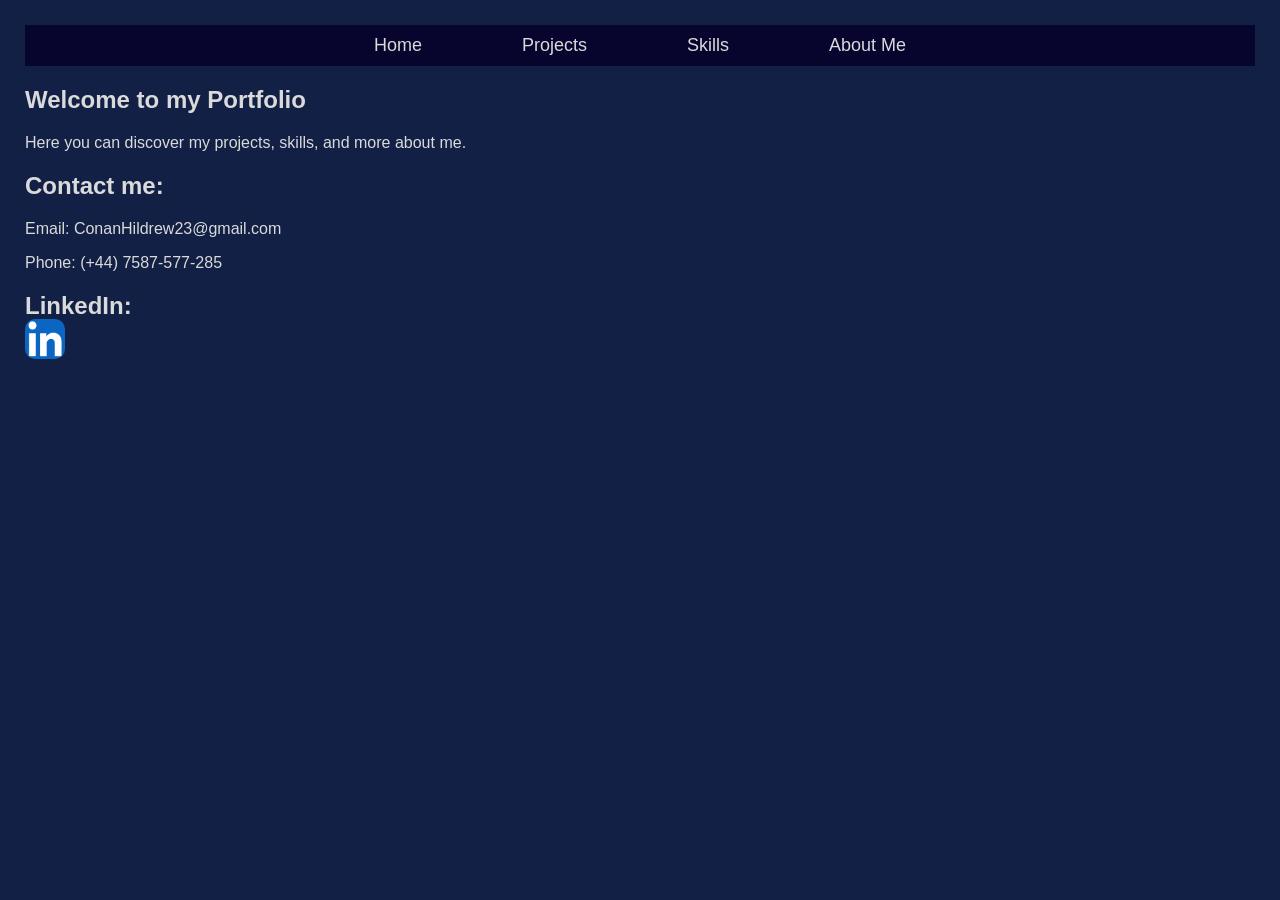
<file: index.html>
<!DOCTYPE html>
<html lang="en">
<head>
    <meta charset="UTF-8">
    <meta name="viewport" content="width=device-width, initial-scale=1.0">
    <title>Conan Hildrew Portfolio</title>

    <link rel="stylesheet" href="homepage.css">
</head>

<body>
    <header>
        <nav>
            <ul>
                <li><a href="index.html">Home</a></li>
                <li><a href="projects.html">Projects</a></li>
                <li><a href="skills.html">Skills</a></li>
                <li><a href="about.html">About Me</a></li>
            </ul>
        </nav>
    </header>

    <!-- Main Page Content -->
    <section>
        <div>
        <h1>Welcome to my Portfolio</h1>
        <p>Here you can discover my projects, skills, 
            and more about me.</p>
        </div>

        <div>
            <h2>Contact me:</h2>
            <p>Email: ConanHildrew23@gmail.com</p>
            <p>Phone: (+44) 7587-577-285</p>
        </div>

        <div>
            <h2>LinkedIn:</h2>
            <a href="https://www.linkedin.com/in/conan-hildrew-660287265/">
                <div class="linkedin-card">
                <img class = "linkedin-icon" 
                src="images/linkedin.png" alt="Projects Preview">
            </div>
        </div>
    </section>



        <a href="skills.html" class="card">
            <div class="card-content">
                <h2>Skills</h2>
                <p>View the Technical and Practical Skills I possess.</p>
            </div>
        </a>

        <a href="about.html" class="card">
            <div class="card-content">
                <h2>About Me</h2>
                <p>Learn more about my background, 
                    future goals, and hobbies.</p>
            </div>
        </a>
    </section>
</body>
</html>
</file>
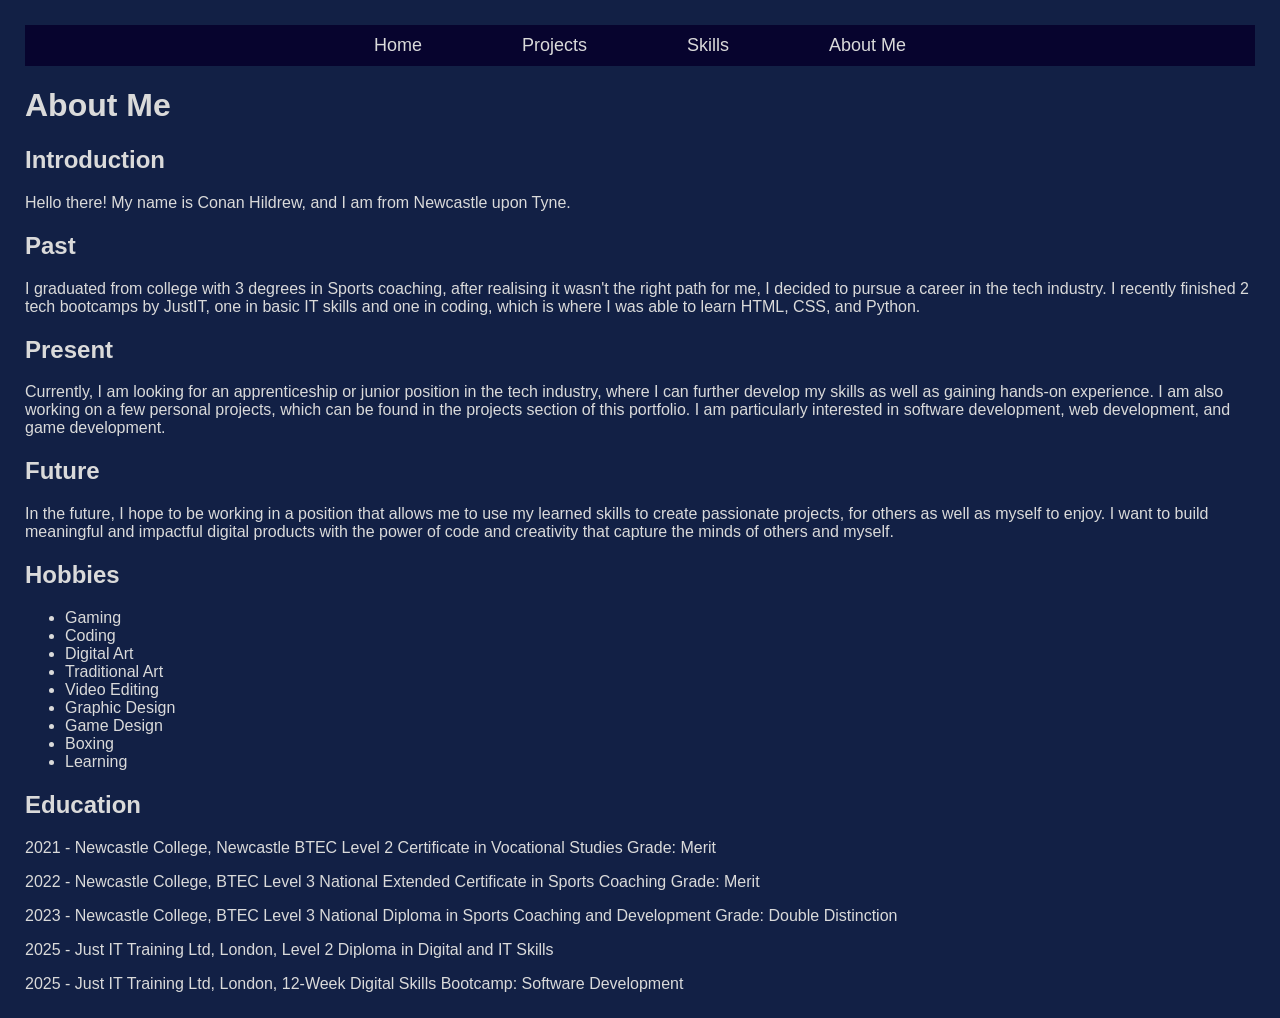
<file: about.html>
<!DOCTYPE html>
<html lang="en">
<head>
    <meta charset="UTF-8">
    <meta name="viewport" content="width=device-width, initial-scale=1.0">
    <title>Conan Hildrew Portfolio</title>

    <link rel="stylesheet" href="homepage.css">
</head>

<body>
    <header>
        <nav>
            <ul>
                <li><a href="index.html">Home</a></li>
                <li><a href="projects.html">Projects</a></li>
                <li><a href="skills.html">Skills</a></li>
                <li><a href="about.html">About Me</a></li>
            </ul>
        </nav>
    </header>

    <main>
        <h1>About Me</h1>

    <section>
        <h2>Introduction</h2>
        <p>Hello there! My name is Conan Hildrew, 
        and I am from Newcastle upon Tyne.
        </p> 
    </section>

    <section>
        <h2>Past</h2>
        <p>I graduated from college with 3 degrees in Sports coaching,
            after realising it wasn't the right path for me, 
            I decided to pursue a career in the tech industry.
            I recently finished 2 tech bootcamps by JustIT,
            one in basic IT skills and one in coding,
            which is where I was able to learn HTML, CSS, and Python.
        </p>
    </section>

    <section>
        <h2>Present</h2>
        <p>Currently, I am looking for an apprenticeship or junior position 
            in the tech industry, where I can further develop my skills 
            as well as gaining hands-on experience. I am also working on a few personal projects,
            which can be found in the projects section of this portfolio.
            I am particularly interested in software development,
            web development, and game development.
        </p>
    </section>

    <section>
        <h2>Future</h2>
        <p>In the future, I hope to be working in a position that allows me
            to use my learned skills to create passionate projects, for others
            as well as myself to enjoy. 
            I want to build meaningful and impactful digital products
            with the power of code and creativity that capture the minds
            of others and myself. 
        </p>
    </section>

    <section>
        <h2>Hobbies</h2>
        <ul>
            <li>Gaming</li>
            <li>Coding</li>
            <li>Digital Art</li>
            <li>Traditional Art</li>
            <li>Video Editing</li>
            <li>Graphic Design</li>
            <li>Game Design</li>
            <li>Boxing</li>
            <li>Learning</li>
        </ul>
    </section>

    <section>
        <h2>Education</h2>


        <p>
        2021 - Newcastle College, 
        Newcastle BTEC Level 2 Certificate in Vocational Studies 
        Grade: Merit 
        </p>

        <p>
        2022 - Newcastle College, 
        BTEC Level 3 National Extended Certificate in Sports Coaching  
        Grade: Merit 
        </p>

        <p>
        2023 - Newcastle College, 
        BTEC Level 3 National Diploma in Sports Coaching and Development
        Grade: Double Distinction 
        </p>

        <p>
        2025 - Just IT Training Ltd, London, 
        Level 2 Diploma in Digital and IT Skills
        </p>

        <p>
        2025 - Just IT Training Ltd, London, 
        12-Week Digital Skills Bootcamp: Software Development 
        </p>
    </section>
    </main>
        
</body>
</html>
</file>
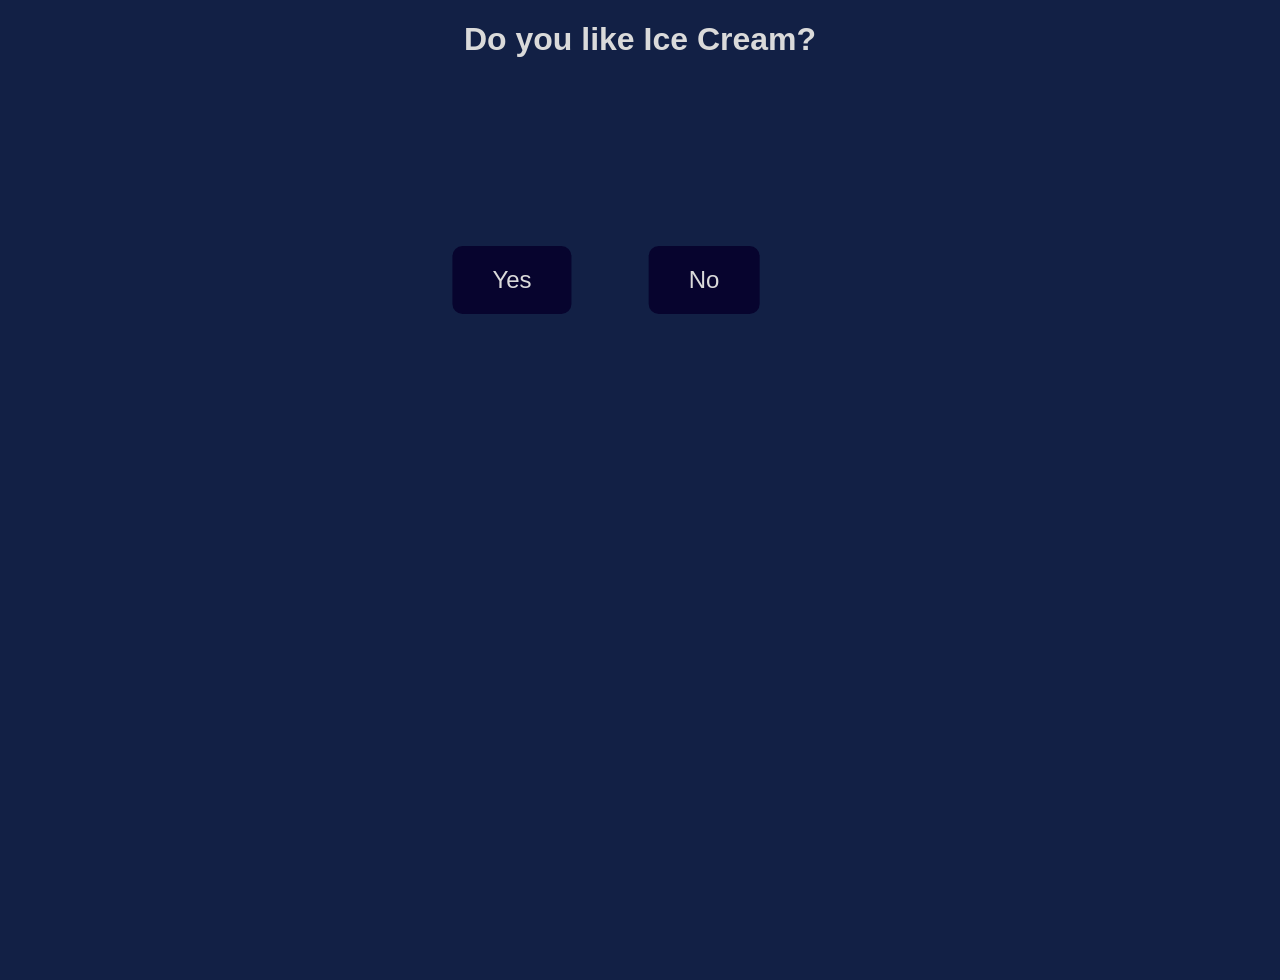
<file: buttongame.html>
<!DOCTYPE html>
<html lang="en">
<head>
    <meta charset="UTF-8">
    <meta name="viewport" content="width=device-width, initial-scale=1.0">
    <title>Button Game</title>
    <link rel="stylesheet" href="buttongame.css">
</head>

<body>
    <h1>Do you like Ice Cream?</h1>

    <div class="button-container">
        <button id="yes-button">Yes</button>
        <button id="no-button">No</button>
    </div>

    <script src="buttongame.js"></script>
</body>
</html>
</file>
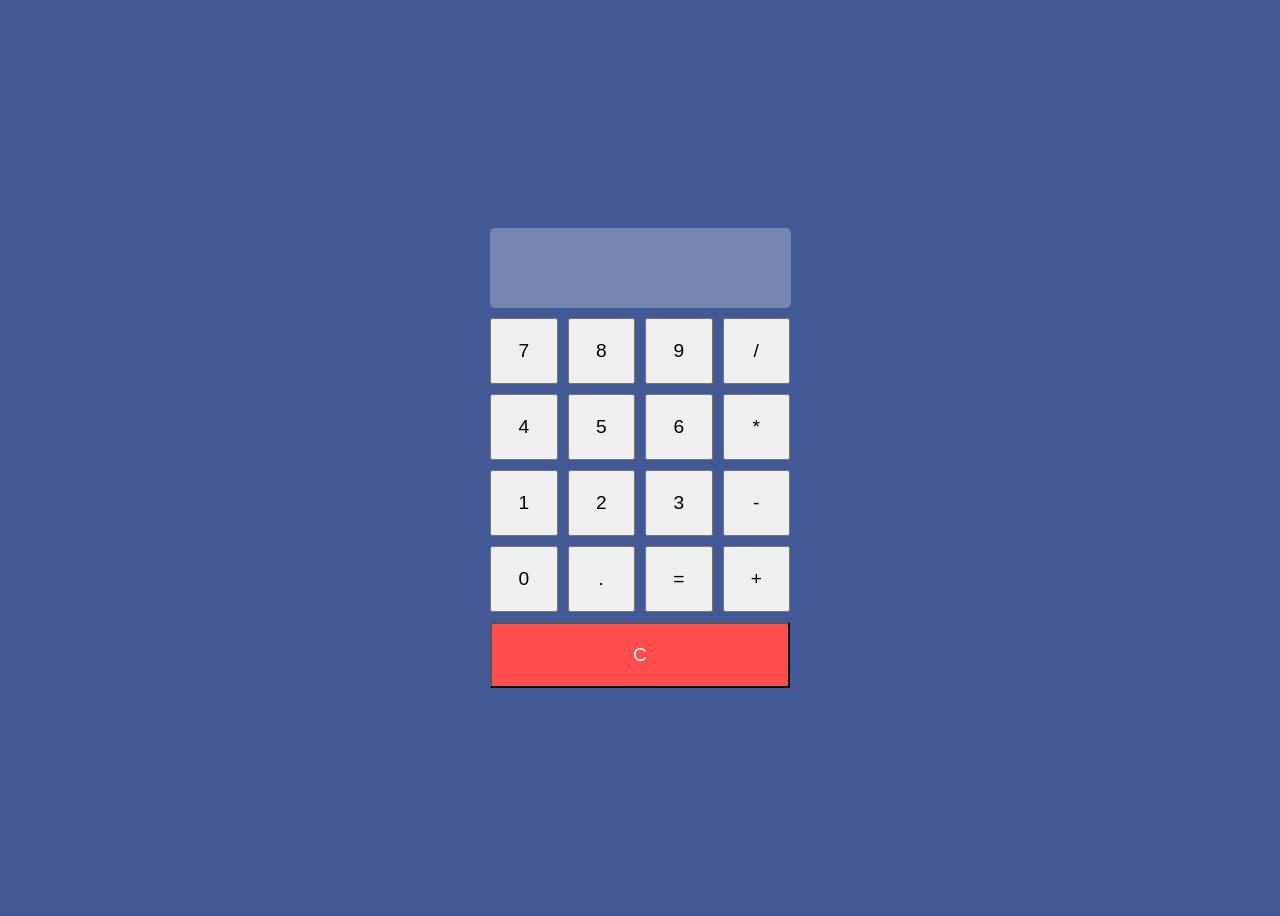
<file: calculator.html>
<!DOCTYPE html>
<html lang="en">
<head>
    <meta charset="UTF-8">
    <meta name="viewport" content="width=device-width, initial-scale=1.0">
    <title>Calculator</title>
    <link rel="stylesheet" href="calculator.css">
</head>

<body>

    <div class="calculator">

        <input type="text" id="display" disabled>

        <div class="buttons">

            <button onclick="appendValue('7')">7</button>
            <button onclick="appendValue('8')">8</button>
            <button onclick="appendValue('9')">9</button>
            <button onclick="appendValue('/')">/</button>

            <button onclick="appendValue('4')">4</button>
            <button onclick="appendValue('5')">5</button>
            <button onclick="appendValue('6')">6</button>
            <button onclick="appendValue('*')">*</button>

            <button onclick="appendValue('1')">1</button>
            <button onclick="appendValue('2')">2</button>
            <button onclick="appendValue('3')">3</button>
            <button onclick="appendValue('-')">-</button>

            <button onclick="appendValue('0')">0</button>
            <button onclick="appendValue('.')">.</button>
            <button onclick="calculate()">=</button>
            <button onclick="appendValue('+')">+</button>

            <button class="clear" onclick="clearDisplay()">C</button>

        </div>

    </div>

    <script src="calculator.js"></script>
    
</body>
</html>
</file>
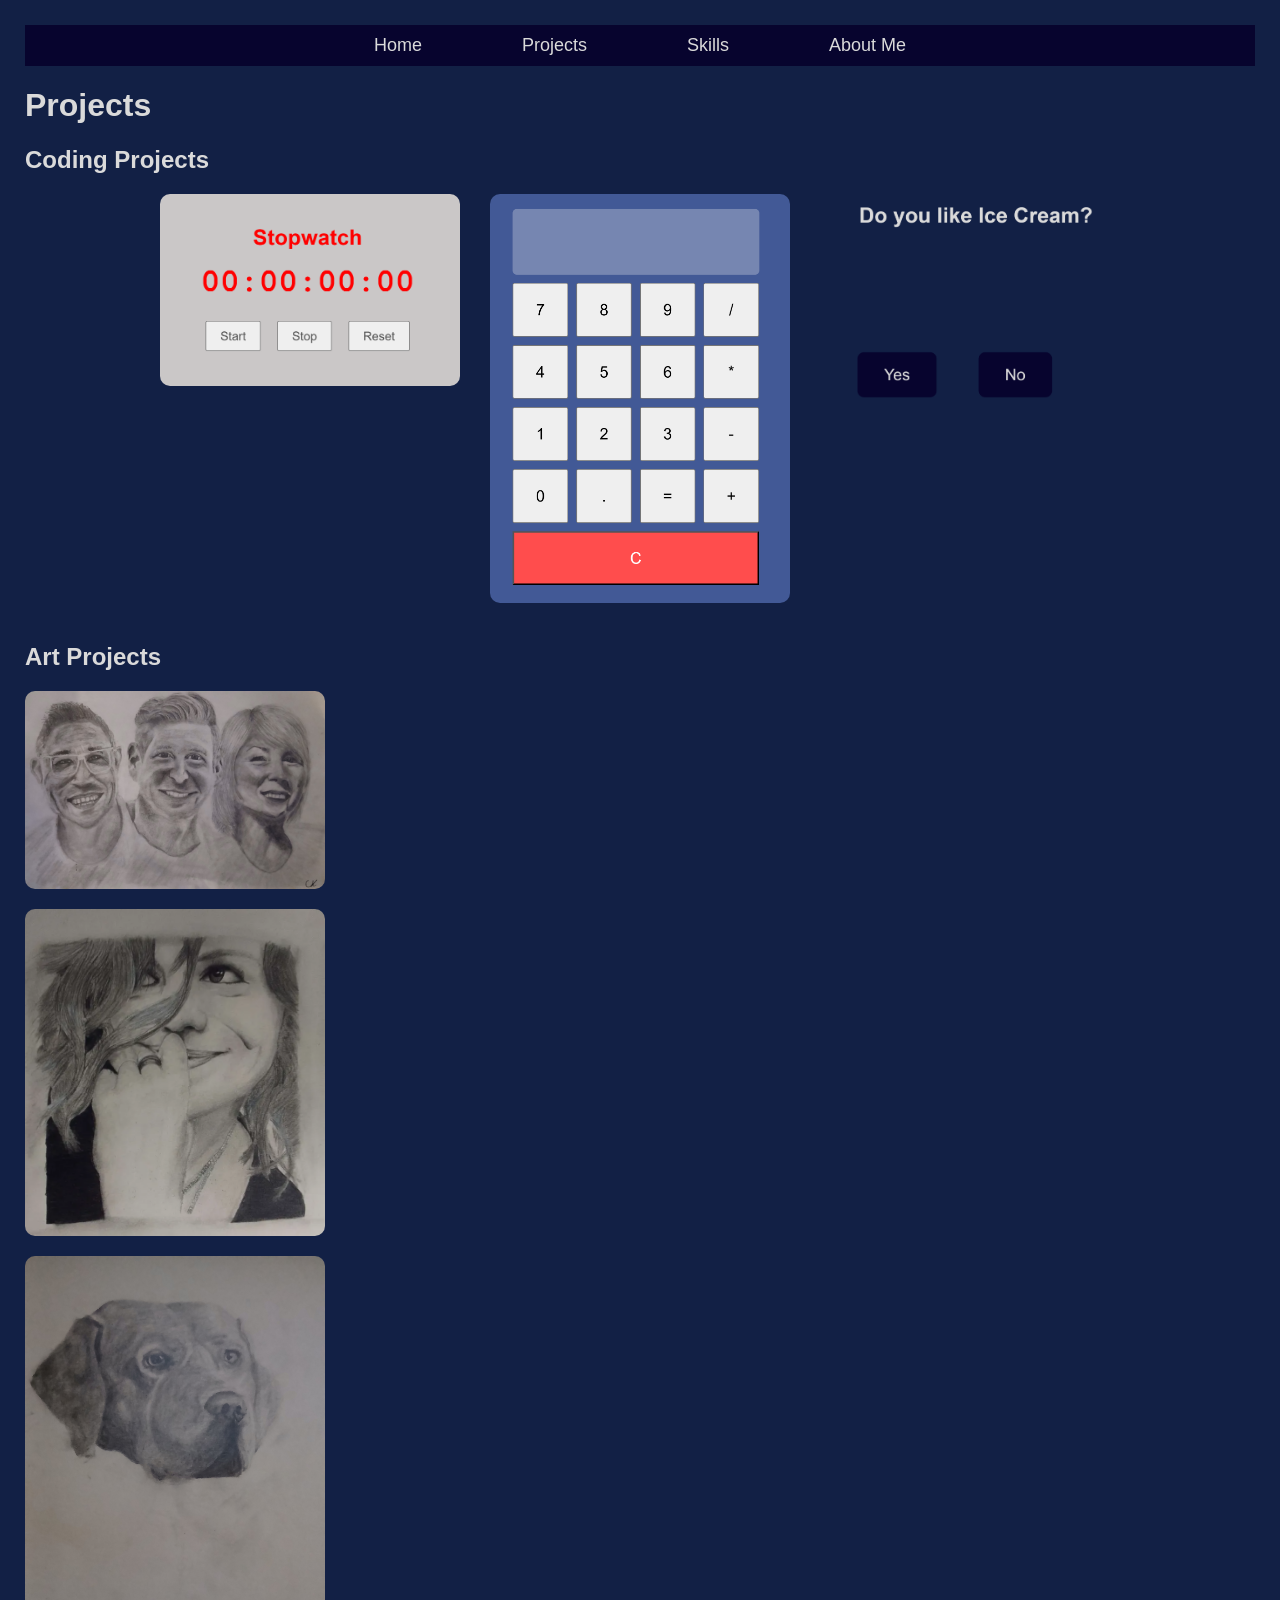
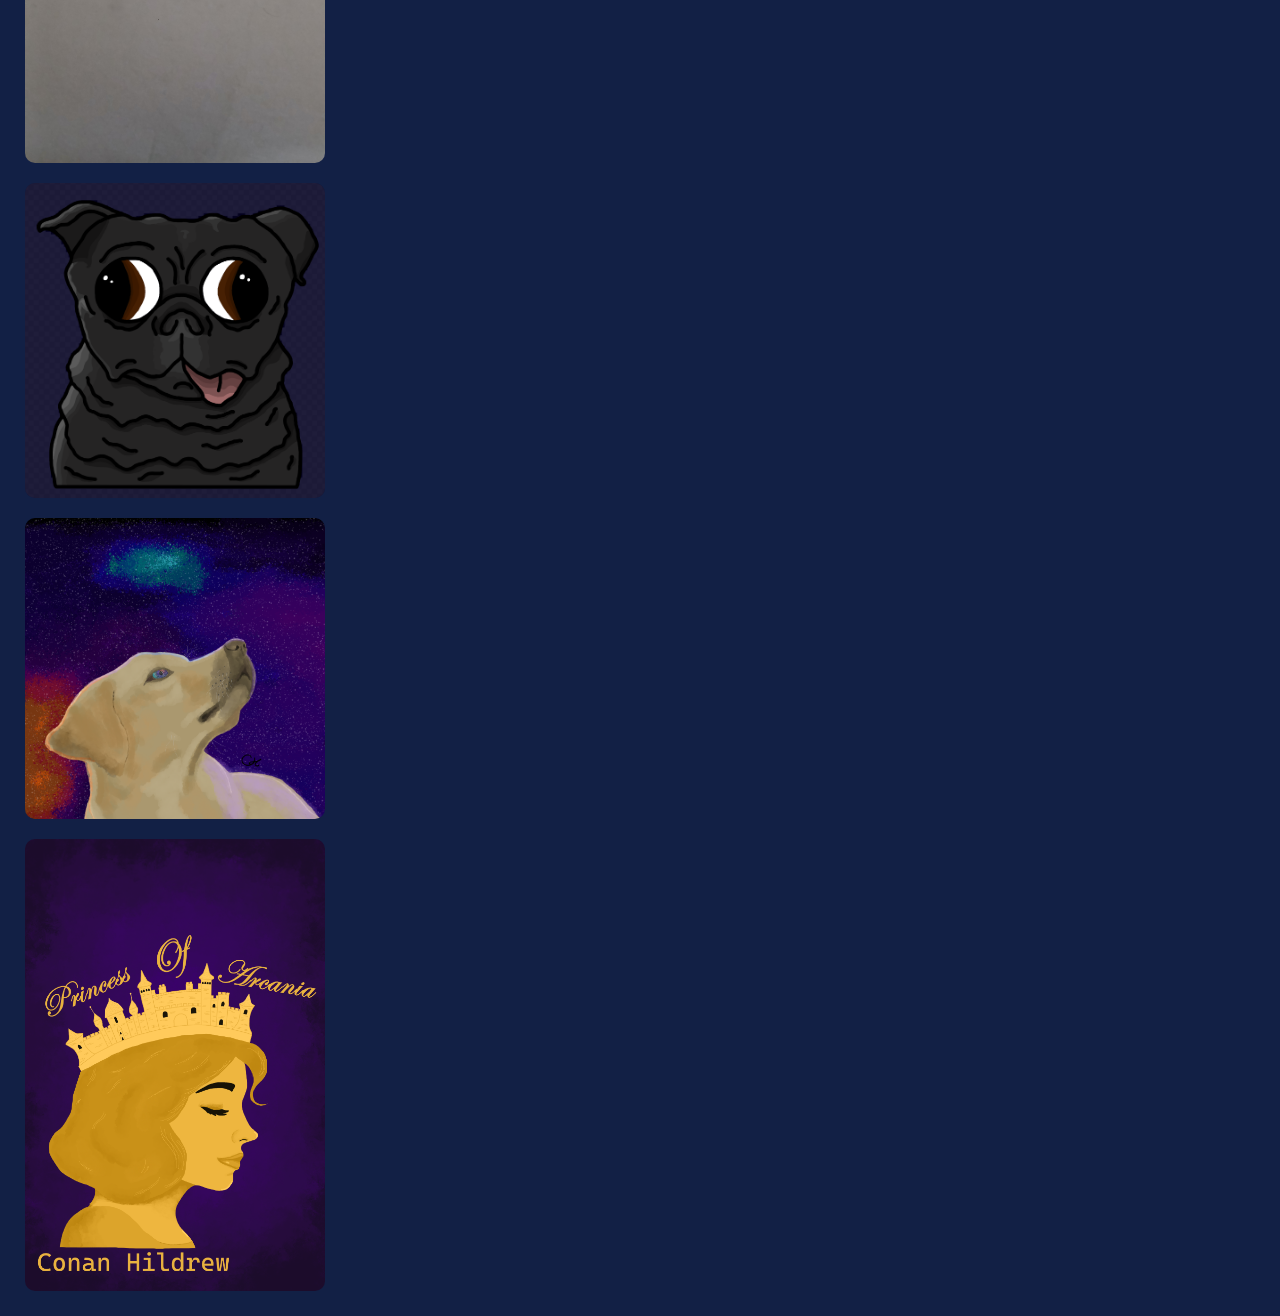
<file: projects.html>
<!DOCTYPE html>
<html lang="en">
<head>
    <meta charset="UTF-8">
    <meta name="viewport" content="width=device-width, initial-scale=1.0">
    <title>Conan Hildrew Portfolio</title>

    <link rel="stylesheet" href="homepage.css">
    <link rel="stylesheet" href="projects.css">
</head>

<body>
    <header>
        <nav>
            <ul>
                <li><a href="index.html">Home</a></li>
                <li><a href="projects.html">Projects</a></li>
                <li><a href="skills.html">Skills</a></li>
                <li><a href="about.html">About Me</a></li>
            </ul>
        </nav>
    </header>
</body>

<main>

    <h1>Projects</h1>

    <section>
        <h2>Coding Projects</h2>

    <div class="projects-row">

        <a href="stopwatch.html"> <div class="image-card">
            <img src="images/code1.png" alt="A volunteer drawing of course leaders from The Falcons Hitz Programme.">
            <div class="image-description">
                <p>Stopwatch</p>
            </div>
        </div>

        <a href="calculator.html"> <div class="image-card">
            <img src="images/code2.png" alt="A volunteer drawing of course leaders from The Falcons Hitz Programme.">
            <div class="image-description">
                <p>Calculator</p>
            </div>
        </div>

        <a href="buttongame.html"> <div class="image-card">
            <img src="images/code3.png" alt="A volunteer drawing of course leaders from The Falcons Hitz Programme.">
            <div class="image-description">
                <p>Button Game</p>
            </div>
        </div>
    </a>
    </section>
        
    <section>
        <h2>Art Projects</h2> 
    
    <div class="image-gallery">
        
        <div class="image-card">
            <img src="images/art1.jpg" alt="A volunteer drawing of course leaders from The Falcons Hitz Programme.">
            <div class="image-description">
                <p>This is a drawing I made for the course leaders of The Falcons Hitz Programme
                    I volunteered to make this drawing as a thank you for the amazing work 
                    they do in the community.
                    .</p>
            </div>
        </div>

        <div class="image-card">
            <img src="images/art6.png" alt="A personal drawing of my friend I made.">
            <div class="image-description">
                <p>This is a personal drawing of my friend that I made. She helped 
                    develop my artistic skills and inspired me to create more art.
                </p>
            </div>
        </div>

        <div class="image-card">
            <img src="images/art2.jpg" alt="A personal drawing of my old dog.">
            <div class="image-description">
                <p>This is a drawing of my old beloved dog Rusty. Rusty was
                    a very loyal and wise dog, after his passing it inspired me to
                    explore and develop myself more than I ever thought possible.
                    The drawing is currently a work in progress.
                </p>
            </div>      
        </div>

        <div class="image-card">
            <img src="images/art3.png" alt="A digital drawing of a mascot called Porgi I created.">
            <div class="image-description">
                <p>This is a digital drawing of a mascot called Porgi that I created.
                    Porgi is a cute pug based off of a real life pug named Murphy.
                    Muphy is my neighbours dog who has a very goofy and cure personality.
                    I plan to use Porgi as my main mascot for my future projects.
                </p>
            </div>
        </div>

        <div class="image-card">
            <img src="images/art4.png" alt="My first ever digital drawing of a dog staring at a beautiful sky.">
            <div class="image-description">
                <p>This is my first ever digital drawing of a dog 
                    staring at a beautiful sky.
                    I was inspired to create this drawing after an old walk I had
                    with my dog where I sat down and admired a very dark starry night sky.
                </p>
            </div>
        </div>

        <div class="image-card">
            <img src="images/art5.png" alt="A cover for a book I am writing.">
            <div class="image-description">
                <p>This is a cover for a book I am writing.
                    The book is about a princess who is trapped under royal oppression
                    and is forced to marry a prince she does not love.
                    The story follows her journey as she seeks freedom
                    and to find her true love.
                    It is currently a working progress.
                </p>
            </div>
        </div>
    </div>
    </section>

</main>
</html>
</file>
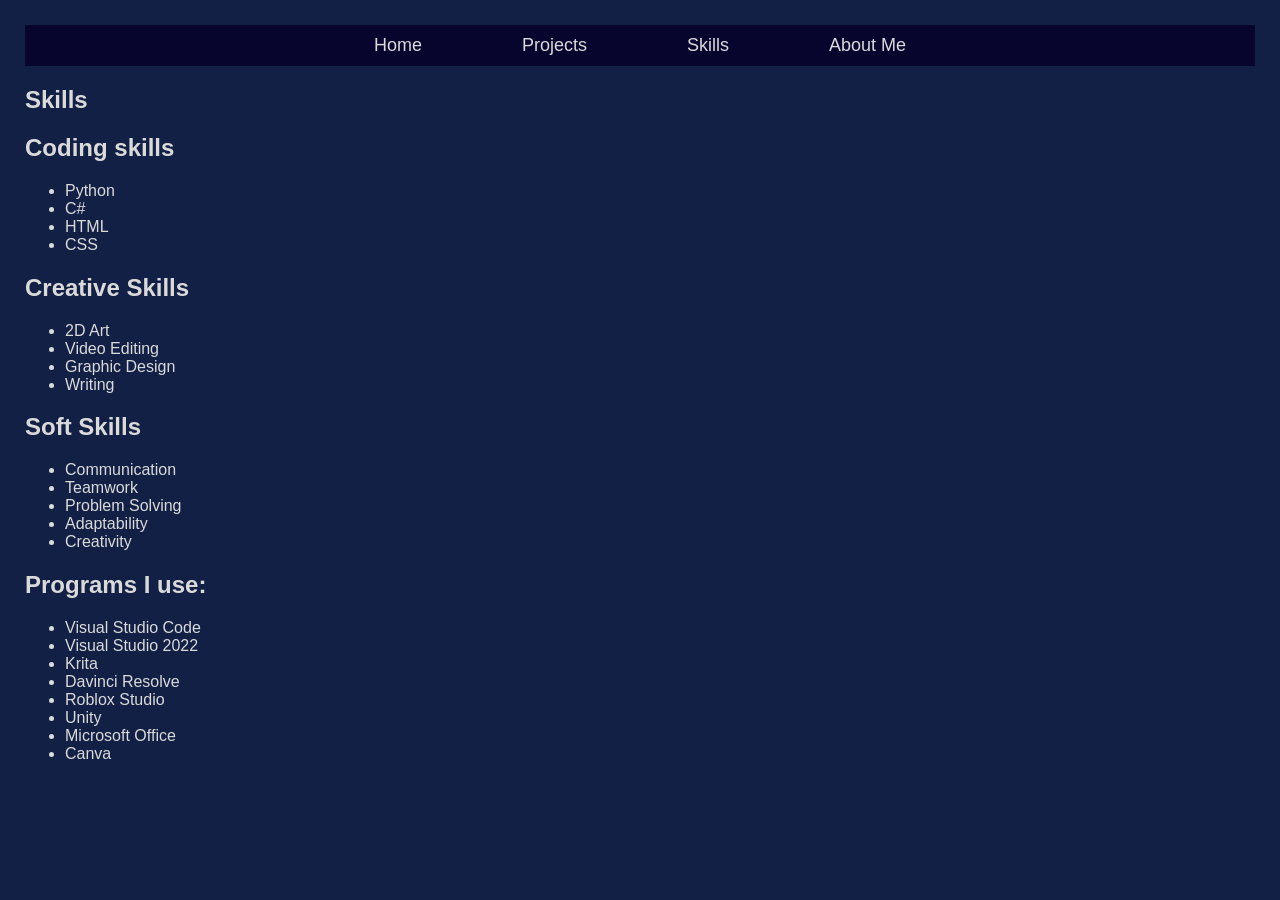
<file: skills.html>
<!DOCTYPE html>
<html lang="en">
<head>
    <meta charset="UTF-8">
    <meta name="viewport" content="width=device-width, initial-scale=1.0">
    <title>Conan Hildrew Portfolio</title>

    <link rel="stylesheet" href="homepage.css">
</head>

<body>
    <header>
        <nav>
            <ul>
                <li><a href="index.html">Home</a></li>
                <li><a href="projects.html">Projects</a></li>
                <li><a href="skills.html">Skills</a></li>
                <li><a href="about.html">About Me</a></li>
            </ul>
        </nav>
    </header>

    <main> 
    <section>
        <h1>Skills</h1>

        <h2>Coding skills</h2>
        <ul>
            <li>Python</li>
            <li>C#</li>
            <li>HTML</li>
            <li>CSS</li>
    </section>

    <section>
        <h2>Creative Skills</h2>
        <ul>
            <li>2D Art</li>
            <li>Video Editing</li>
            <li>Graphic Design</li>
            <li>Writing</li>
        </ul>
    </section>

    <section>
        <h2>Soft Skills</h2>
        <ul>
            <li>Communication</li>
            <li>Teamwork</li>
            <li>Problem Solving</li>
            <li>Adaptability</li>
            <li>Creativity</li>
        </ul>
    </section>

    <section>
        <h2>Programs I use:</h2>
        <ul>
            <li>Visual Studio Code</li>
            <li>Visual Studio 2022</li>
            <li>Krita</li>
            <li>Davinci Resolve</li>
            <li>Roblox Studio</li>
            <li>Unity</li>
            <li>Microsoft Office</li>
            <li>Canva</li>
        </ul>
    </section>
    </main>
</body>
</html>
</file>
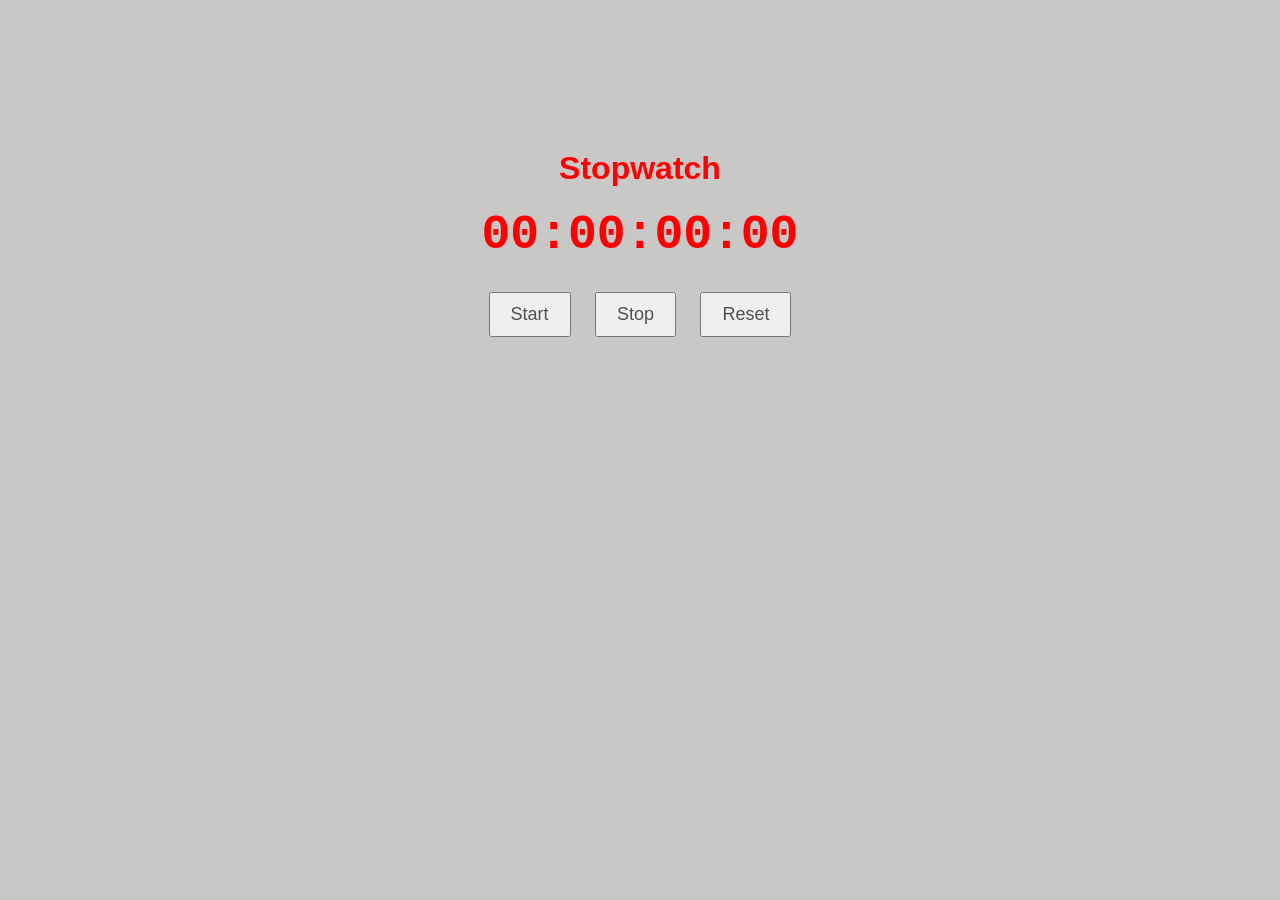
<file: stopwatch.html>
<!DOCTYPE html>
<html lang="en">
<head>
    <meta charset="UTF-8">
    <meta name="viewport" content="width=device-width, initial-scale=1.0">
    <title>Stopwatch</title>
    <link rel="stylesheet" href="stopwatch.css">    
</head>

<body>

    <h1>Stopwatch</h1>

    <div id="display">00:00:00:00</div>

    <div class="buttons">
        <button id="start">Start</button>
        <button id="stop">Stop</button>
        <button id="reset">Reset</button>
    </div>

    <script src="stopwatch.js"></script>
    
</body>
</html>
</file>
<file: homepage.css>
body {
    margin: 25px;
    padding: 0;
    font-family: Arial, sans-serif;
    color: #dadada;
    background-color: #122045;
}

nav {
    margin: 0;
    background-color: #07042e;
    padding: 10px 0;
}       

nav ul {
    margin: 0;
    list-style: none;
    display: flex;
    justify-content: center;
    margin: 0;
    padding: 0;
}       

nav li {
    margin: 0 50px;
}

nav a {
    color: #dadada;
    text-decoration: none;
    font-size: 18px;
}   

nav a:hover {
    color: #a1a1a1;
}

.card-image {
    display:block;
    width: 300px;
    text-decoration:none;
    color: #ffffff;
    border-radius: 10px;
    overflow:hidden;
    background-color: #07042e;
    transition: transform 0.3s ease, box-shadow 0.3s ease;
}

.card-image:hover {
    outline-color: #ffffff;
    outline-style: solid;
    outline-width: 2px;
    transform: scale(1.05);
    box-shadow: 0 0px 25px rgba(255, 255, 255, 0.25);
}

.card-image img {
width: 100%;
max-width: 300px;
height: auto;
}

.card {
    cursor: pointer;
    display: inline-block;
    padding: 0;
}

.card-content {
    display: none;
}

.linkedin-icon {
    width: 40px;
    height: 40px;
    margin-bottom: 50px;
    margin-top: -20px;
    display:block;
    text-decoration:none;
    color: #ffffff;
    border-radius: 10px;
    overflow:hidden;
    background-color: #07042e;
    transition: transform 0.3s ease, box-shadow 0.3s ease;
}

.linkedin-icon:hover {
    outline-color: #ffffff;
    outline-style: solid;
    outline-width: 2px;
    transform: scale(1.05);
    box-shadow: 0 0px 25px rgba(255, 255, 255, 0.25);
}
</file>
<file: buttongame.css>
body {
    font-family: Arial, sans-serif;
    text-align: center;
    color: #dadada;
    background-color: #122045;
    margin: 0;
    height: 100vh;
    overflow: hidden;
    position: relative;
}

.button-container {
    position: relative;
    width: 100%;
    height: 100%;
}

button {
    position: absolute;
    padding: 20px 40px;
    font-size: 24px;
    cursor: pointer;
    background-color: #07042e;
    color: #dadada;
    border: none;
    border-radius: 10px;
    transition: opacity 0.5s ease, background-color 0.3s ease;
}

#yes-button {
    top: 200px;
    left: 40%;
    transform: translate(-50%, -50%);
}

#no-button {
    top: 200px;
    left: 55%;
    transform: translate(-50%, -50%);
}
</file>
<file: calculator.css>
body {
    font-family: Arial, Helvetica, sans-serif;
    display: flex;
    justify-content: center;
    align-items: center;
    height: 100vh;
    background: #425996;
}

.calculator {
    width: 300px;
}

#display {
    width: 93.5%;
    height: 60px;
    margin-bottom: 10px;
    font-size: 2rem;
    padding: 10px;
    text-align: right;
    border-radius: 5px;
    border: none;
}

.buttons {
    display: grid;
    grid-template-columns: repeat(4, 1fr);
    gap: 10px;
}  

button {
    padding: 20px;
    font-size: 1.2rem;
    cursor: pointer;
}

.clear {
    grid-column: span 4;
    background: #ff4d4d;
    color: #ffffff;
}
</file>
<file: projects.css>
.image-card img {
    margin-bottom: 20px;
    width: 100px;
    max-width: 300px;
    height: auto;
}

.image-card {
    position: relative;
    width: 300px;
}

.image-card img {

    width: 100%;
    display: block;
    text-decoration:none;
    color: #ffffff;
    border-radius: 10px;
    overflow:hidden;
    background-color: #07042e;
    transition: transform 0.3s ease, box-shadow 0.3s ease;
}

.image-description {
    position: absolute;
    bottom: 0;
    left: 0;
    background: rgba(0, 0, 0, 0.7);
    border-radius: 10px;
    color: #fff;
    width: 100%;
    height: 100%;
    padding: 10px;
    box-sizing: border-box;
    opacity: 0;
    transition: opacity 0.3s ease;
    outline-color: #ffffff;
    outline-style: solid;
    outline-width: 2px;
    transform: scale(1);
    box-shadow: 0 0px 25px rgba(255, 255, 255, 0.25);
}

.image-card:hover .image-description{
    opacity: 1;
    transform: scale(1.05);
}

.image-card:hover img {
    opacity: 1;
    transform: scale(1.05);
}

.projects-row {
    display: flex;
    justify-content: center;
    gap: 30px;
    flex-wrap: wrap;
}
</file>
<file: stopwatch.css>
body {
    font-family: Arial, sans-serif;
    font-weight: bold;
    text-align: center;
    color: #ff0000;
    margin: 150px;
    background-color: #cac7c7;
}

#display {
    font-family: 'Courier New', Courier, monospace;
    font-weight: bold;
    font-size: 48px;
    margin: 20px 0;
}

button {
    padding: 10px 20px;
    margin: 10px;
    font-size: 18px;
    cursor: pointer;
    color:#505050
}
</file>
